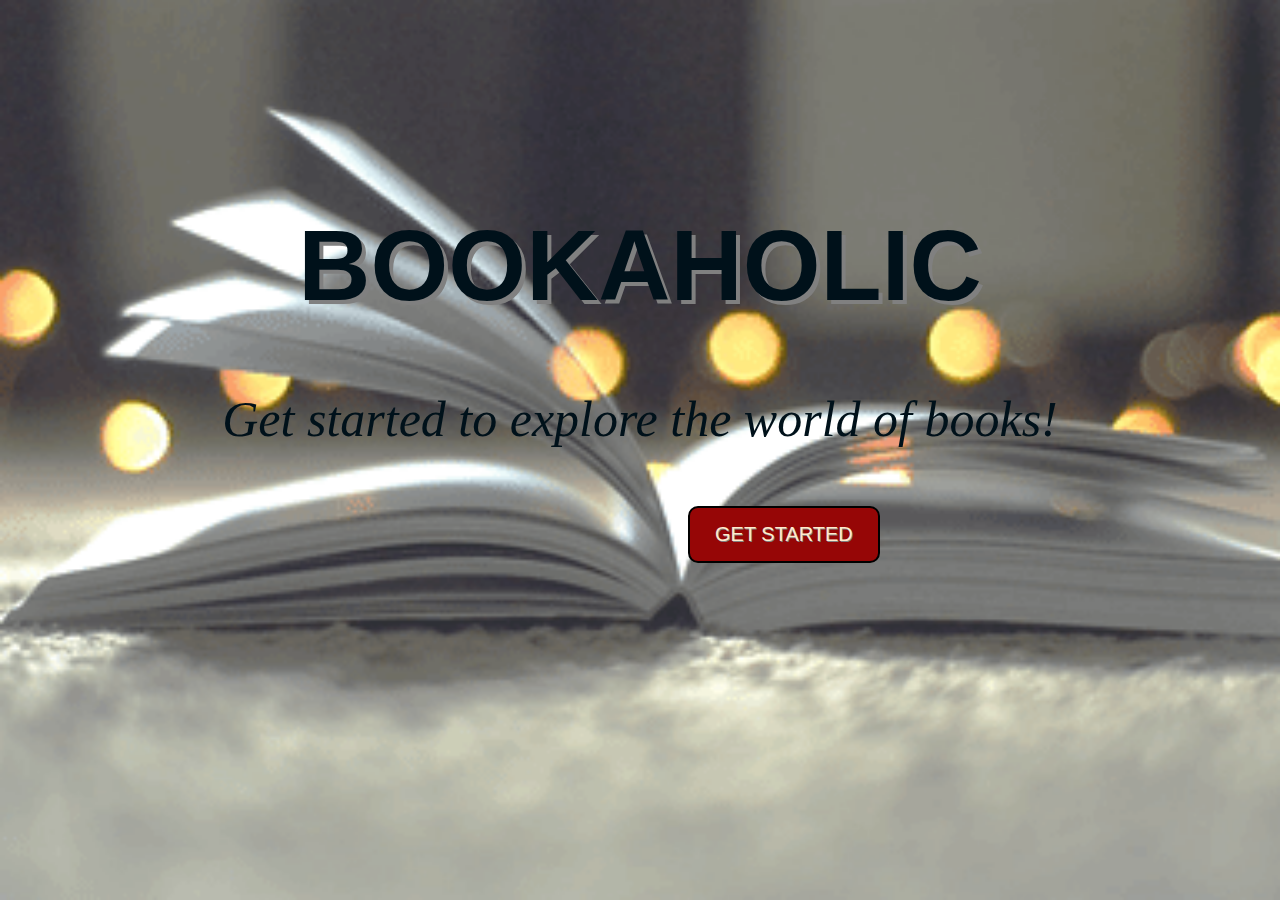
<file: index.html>
<html>
    <head>
        <title>Bookaholic</title>
        <link rel="stylesheet" type="text/css" href="index.css"/>
    </head>
    <body class="body1">
         <h1 class="heading">BOOKAHOLIC</h1>
         <p class="sub"><i>Get started to explore the world of books!</i></p>
         <a href="Login.html"><input type="button" class="button" value="GET STARTED"></a>
    </body>
</html>
</file>
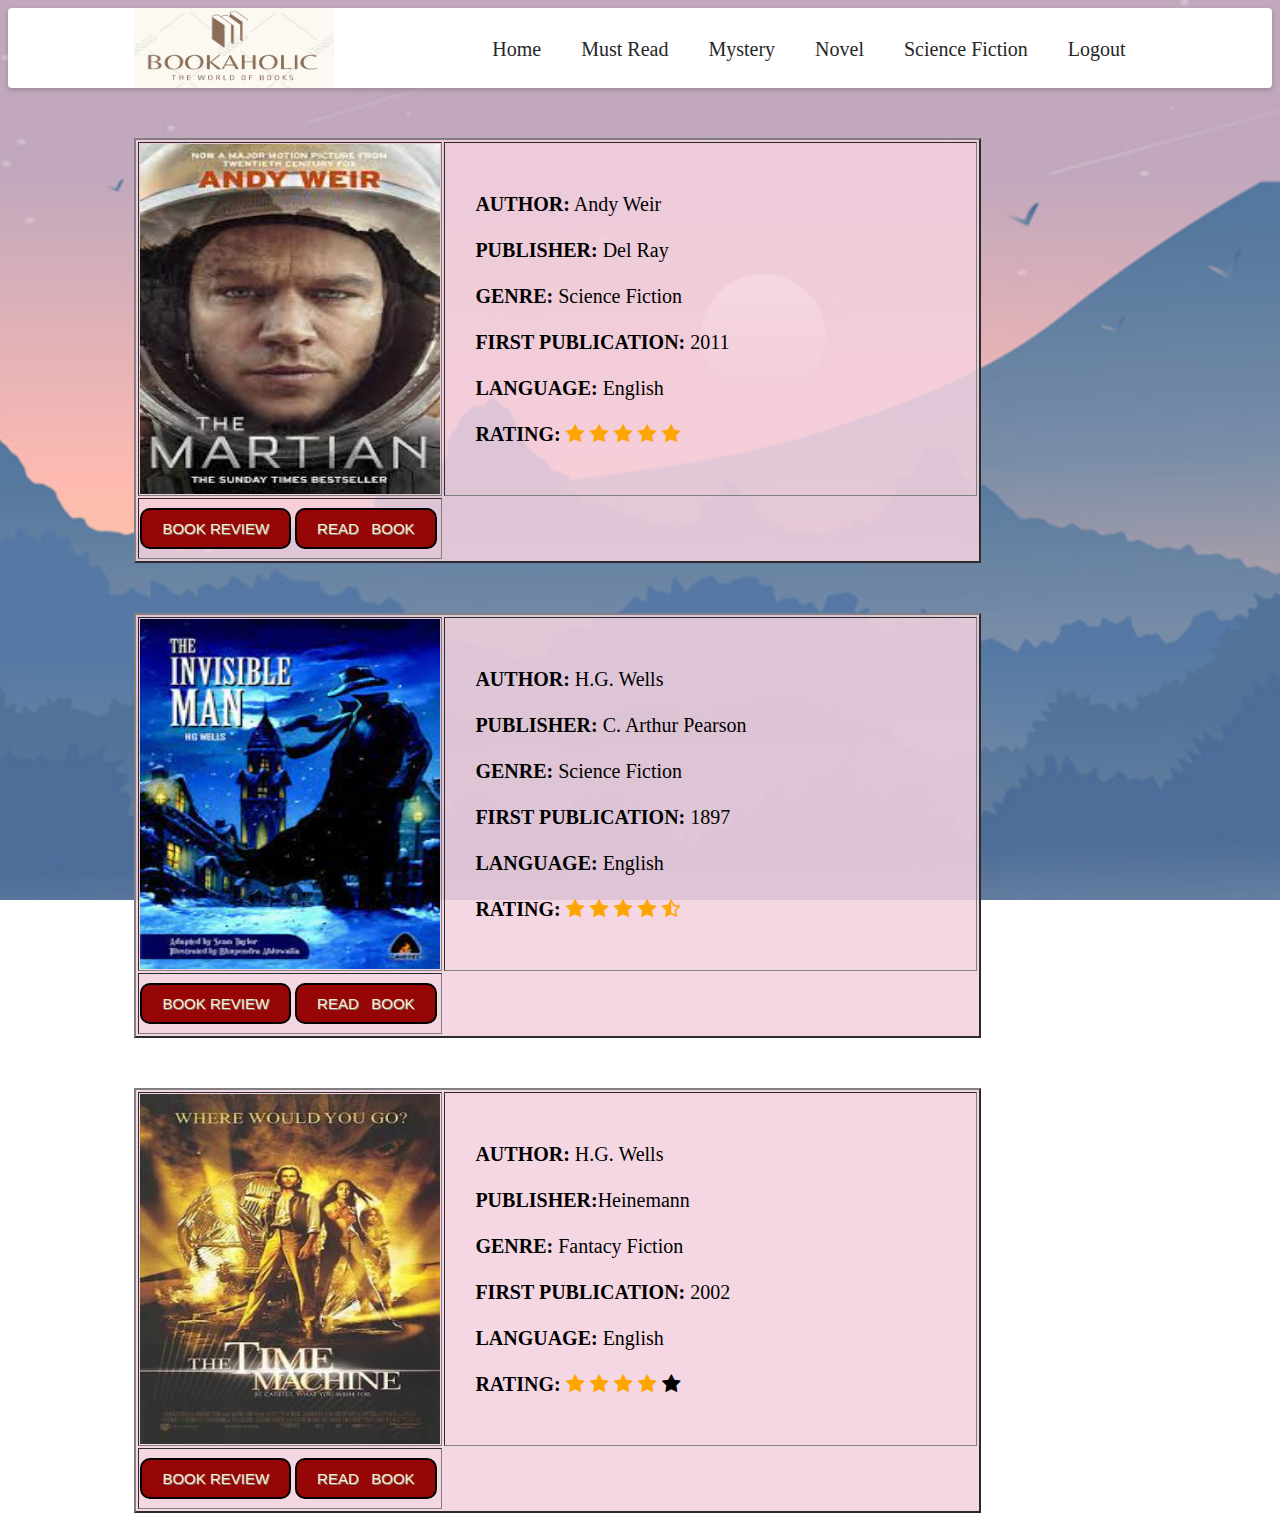
<file: Fiction.html>
<html>
    <head>
        <title>Bookaholic</title>
        <link rel="stylesheet" type="text/css" href="index.css"/>
        <link rel="stylesheet" href="https://cdnjs.cloudflare.com/ajax/libs/font-awesome/4.7.0/css/font-awesome.min.css">
    </head>
    <body class="body3">
        <header>
            <div class="container">
                <img src="img/bookaholic.png" alt="bookaholic" class="logo"/>
                <nav>
                    <ul>
                        <li><a href="main.html">Home</a></li>
                        <li><a href="mustread.html">Must Read</a></li>
                        <li><a href="Mystery.html">Mystery</a></li>
                        <li><a href="Novel.html">Novel</a></li>
                        <li><a href="Fiction.html">Science Fiction</a></li>
                        <li><a href="Login.html">Logout</a></li>

                    </ul>
                </nav>
                <div class="clearfix"></div>
            </div>
        </header>
        <div class="container2">
            <table border=2 >
                <tr>
                    <td><img src="img/book4.jpg",alt="book" width=300 height=350/></td>
                    <td class="summary" width=500px><b>AUTHOR:</b> Andy Weir<br/><br/>
                        <b>PUBLISHER:</b> Del Ray<br/><br/>
                        <b>GENRE:</b> Science Fiction <br/><br/>
                        <b>FIRST PUBLICATION:</b> 2011<br/><br/> 
                        <b>LANGUAGE:</b> English<br/><br/> 
                        <b>RATING:</b> <span class="fa fa-star checked"></span>
                        <span class="fa fa-star checked"></span>
                        <span class="fa fa-star checked"></span>
                        <span class="fa fa-star checked"></span>
                        <span class="fa fa-star checked"></span></td>
                </tr>
                <tr>
                    <td><a href="review3.html"><input type="button" class="button2" value="BOOK REVIEW"></a> <a href="pdf/martain.pdf"> <input type="button" class="button2" value="READ   BOOK"></a></td>
                </tr>
            </table>
            
        </div>
        <div class="container2">
            <table border=2>
                <tr>
                    <td><img src="img/book3.jpg",alt="book" width=300 height=350/></td>
                    <td class="summary" width=500px><b>AUTHOR:</b> H.G. Wells<br/><br/>
                        <b>PUBLISHER:</b> C. Arthur Pearson<br/><br/>
                        <b>GENRE:</b> Science Fiction<br/><br/>
                        <b>FIRST PUBLICATION:</b> 1897<br/><br/> 
                        <b>LANGUAGE:</b> English<br/><br/> 
                        <b>RATING:</b> <span class="fa fa-star checked"></span>
                        <span class="fa fa-star checked"></span>
                        <span class="fa fa-star checked"></span>
                        <span class="fa fa-star checked"></span>
                        <span class="fa fa-star-half-full"></span></td>
                </tr>
                <tr>
                    <td><a href="review2.html"><input type="button" class="button2" value="BOOK REVIEW"></a> <a href="pdf/The-Invisible-Man.pdf"><input type="button" class="button2" value="READ   BOOK"></a></td>
                </tr>
            </table>
            
        </div>
        <div class="container2">
            <table border=2>
                <tr>
                    <td><img src="img/Time_machine.jpg",alt="book" width=300 height=350/></td>
                    <td class="summary" width=500px><b>AUTHOR:</b> H.G. Wells<br/><br/>
                        <b>PUBLISHER:</b>Heinemann <br/><br/>
                        <b>GENRE:</b> Fantacy Fiction<br/><br/>
                        <b>FIRST PUBLICATION:</b> 2002<br/><br/> 
                        <b>LANGUAGE:</b> English<br/><br/> 
                        <b>RATING:</b> <span class="fa fa-star checked"></span>
                        <span class="fa fa-star checked"></span>
                        <span class="fa fa-star checked"></span>
                        <span class="fa fa-star checked"></span>
                        <span class="fa fa-star"></span></td>
                </tr>
                <tr>
                    <td><a href="review6.html"><input type="button" class="button2" value="BOOK REVIEW"></a> <a href="pdf/the_time_machine (1).pdf"><input type="button" class="button2" value="READ   BOOK"></a></td>
                </tr>
            </table>
            
        </div>
        
    </body>
</html>
</file>
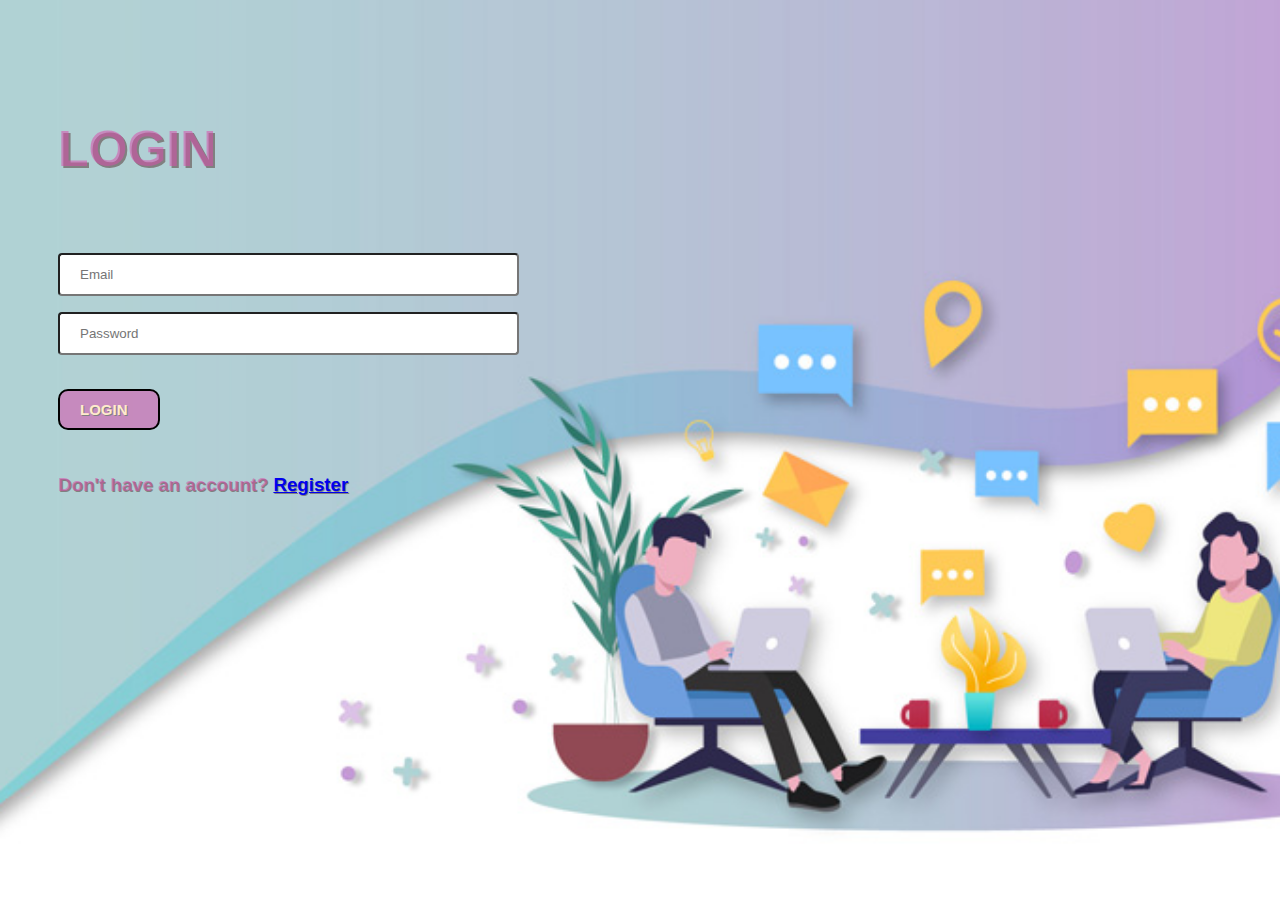
<file: Login.html>
<html>
    <head>
        <title>Bookaholic</title>
        <link rel="stylesheet" type="text/css" href="index.css"/>
        <style>
            h3{
                color: rgba(216, 77, 170, 0.534);
                font-family:Arial, Helvetica, sans-serif;
                text-shadow: 1px 1px gray ;
                
            }
            a:hover{
                color: teal;
            }
        </style>
    </head>
    <body class="body2">
        <div class="content">
            <div class="row rowstyle"> 
                <h4 class="heading2">LOGIN</h4>
                     
                         <form >
                                <div>
                                    <input type="email"  placeholder="Email" name="e-mail" size="50px">
                                </div>
                                <div>
                                    <input type="password"  placeholder="Password" name="password" size="50px">
                                </div><br/>
                                <a href="main.html"><input type="button" class="button3" value="LOGIN"></a><br><br>
                         </form>
                        
                        <div><h3>Don't have an account? <a href="Signup.html">Register</a></h3></div>
            </div>
       </div>
         
    </body>
</html>
</file>
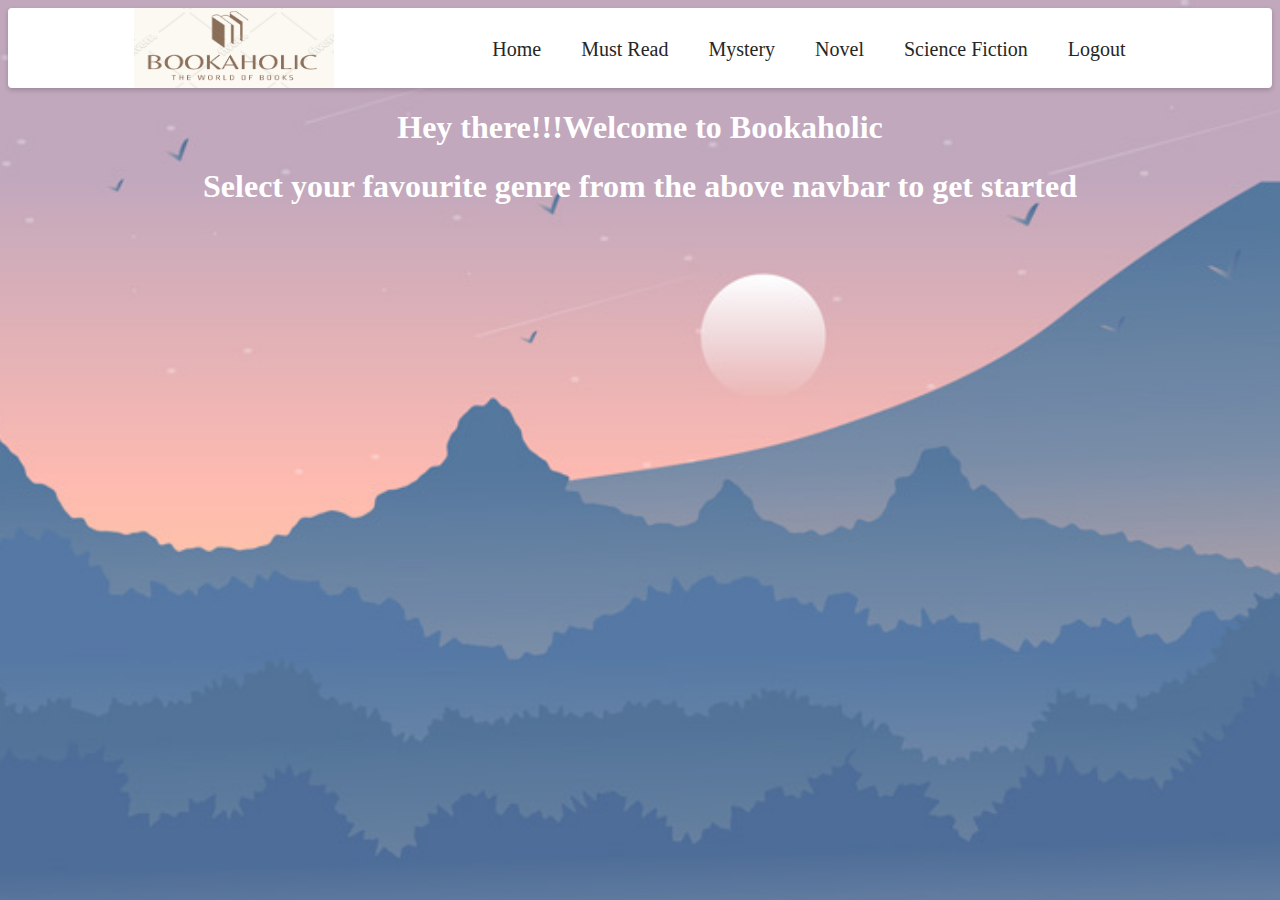
<file: main.html>
<html>
    <head>
        <title>Bookaholic</title>
        <link rel="stylesheet" type="text/css" href="index.css"/>
        <style>
            h1{
                color:white;
                text-align: center;
            }
        </style>
    </head>
    <body class="body3">
        
        <header>
            <div class="container">
                <img src="img/bookaholic.png" alt="bookaholic" class="logo"/>
                <nav>
                    <ul>
                        <li><a href="main.html">Home</a></li>
                        <li><a href="mustread.html">Must Read</a></li>
                        <li><a href="Mystery.html">Mystery</a></li>
                        <li><a href="Novel.html">Novel</a></li>
                        <li><a href="Fiction.html">Science Fiction</a></li>
                        <li><a href="Login.html">Logout</a></li>

                    </ul>
                </nav>
                <div class="clearfix"></div>
            </div>
        </header>
        <h1>Hey there!!!Welcome to Bookaholic</h1>
        <h1>Select your favourite genre from the above navbar to get started</h1>
    </body>
</html>
</file>
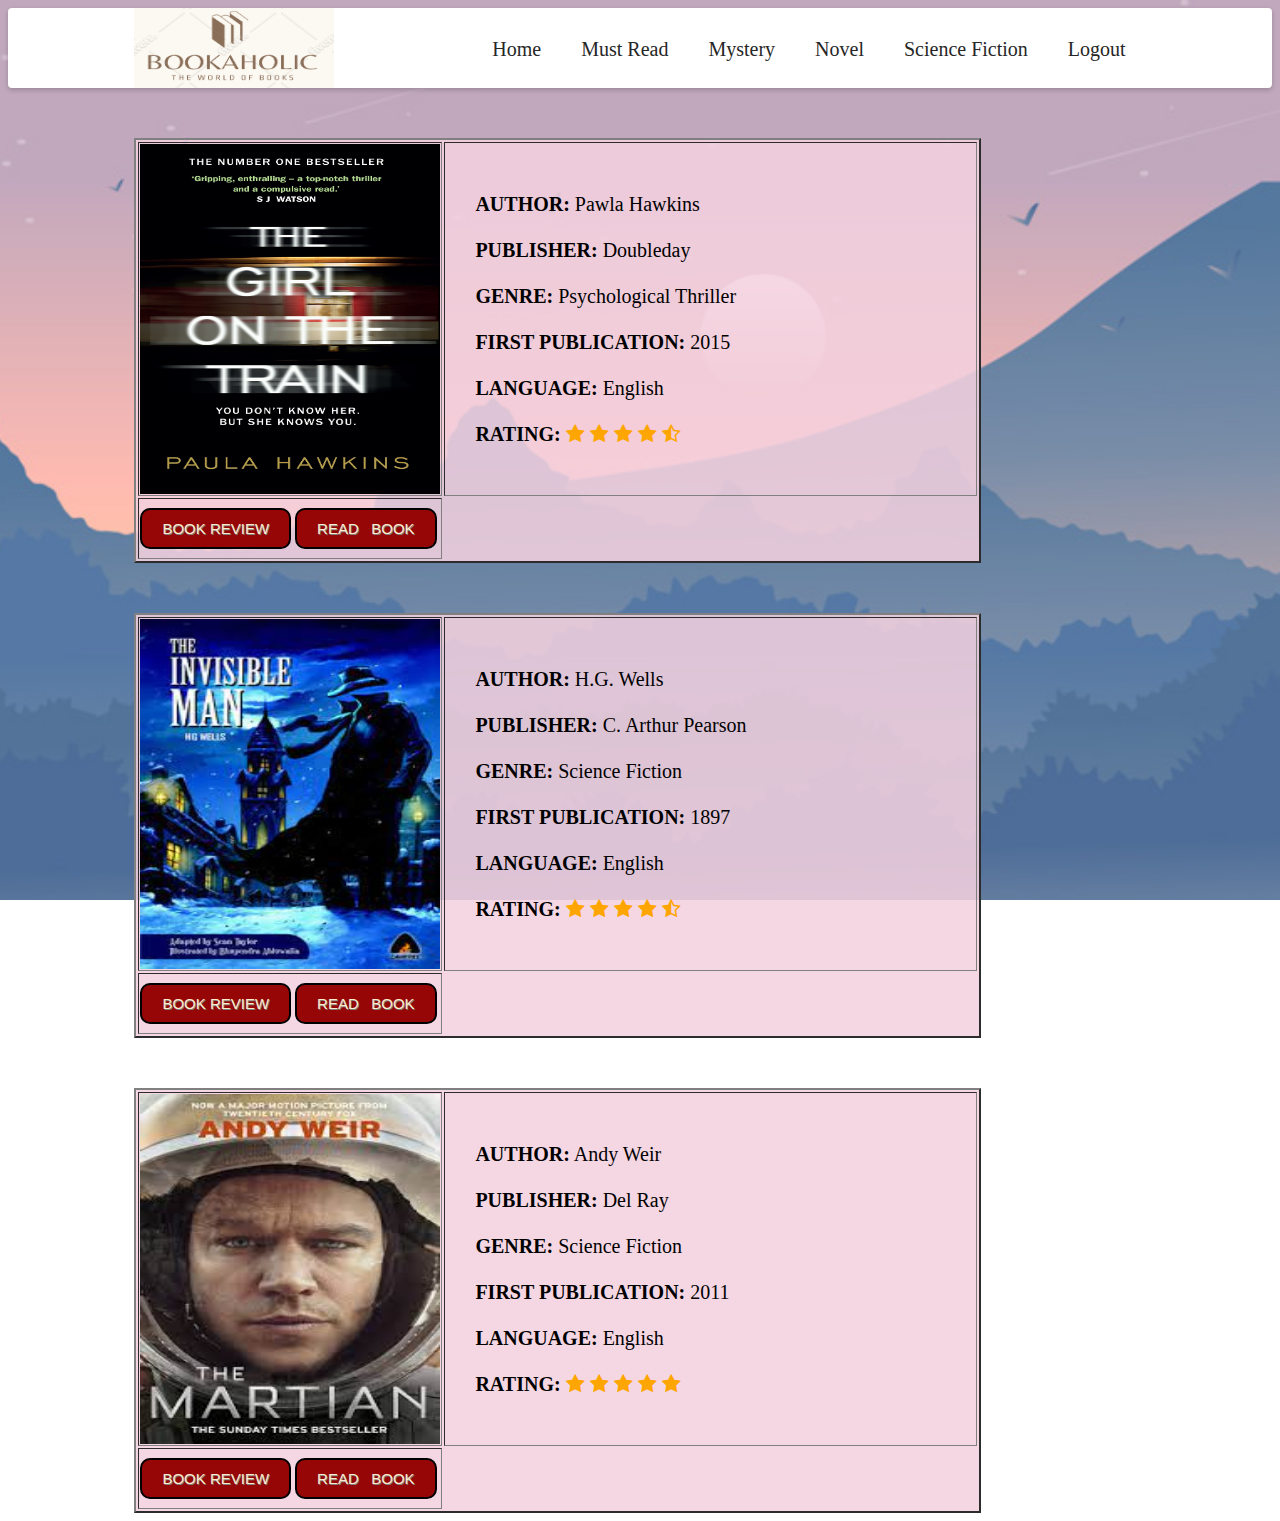
<file: mustread.html>
<html>
    <head>
        <title>Bookaholic</title>
        <link rel="stylesheet" type="text/css" href="index.css"/>
        <link rel="stylesheet" href="https://cdnjs.cloudflare.com/ajax/libs/font-awesome/4.7.0/css/font-awesome.min.css">
    </head>
    <body class="body3">
        <header>
            <div class="container">
                <img src="img/bookaholic.png" alt="bookaholic" class="logo"/>
                <nav>
                    <ul>
                        <li><a href="main.html">Home</a></li>
                        <li><a href="mustread.html">Must Read</a></li>
                        <li><a href="Mystery.html">Mystery</a></li>
                        <li><a href="Novel.html">Novel</a></li>
                        <li><a href="Fiction.html">Science Fiction</a></li>
                        <li><a href="Login.html">Logout</a></li>

                    </ul>
                </nav>
                <div class="clearfix"></div>
            </div>
        </header>
        <div class="container2">
            <table border=2 >
                <tr>
                    <td><img src="img/book1.jpg",alt="book" width=300 height=350/></td>
                    <td class="summary" width=500px><b>AUTHOR:</b> Pawla Hawkins<br/><br/>
                        <b>PUBLISHER:</b> Doubleday<br/><br/>
                        <b>GENRE:</b> Psychological Thriller<br/><br/>
                        <b>FIRST PUBLICATION:</b> 2015<br/><br/> 
                        <b>LANGUAGE:</b> English<br/><br/> 
                        <b>RATING:</b> <span class="fa fa-star checked"></span>
                        <span class="fa fa-star checked"></span>
                        <span class="fa fa-star checked"></span>
                        <span class="fa fa-star checked"></span>
                        <span class="fa fa-star-half-full"></span></td>
                </tr>
                <tr>
                    <td><a href="review1.html"><input type="button" class="button2" value="BOOK REVIEW"></a> <a href="pdf/girlonthetrain.pdf"> <input type="button" class="button2" value="READ   BOOK"></a></td>
                </tr>
            </table>
            
        </div>
        <div class="container2">
            <table border=2>
                <tr>
                    <td><img src="img/book3.jpg",alt="book" width=300 height=350/></td>
                    <td class="summary" width=500px><b>AUTHOR:</b> H.G. Wells<br/><br/>
                        <b>PUBLISHER:</b> C. Arthur Pearson<br/><br/>
                        <b>GENRE:</b> Science Fiction<br/><br/>
                        <b>FIRST PUBLICATION:</b> 1897<br/><br/> 
                        <b>LANGUAGE:</b> English<br/><br/> 
                        <b>RATING:</b> <span class="fa fa-star checked"></span>
                        <span class="fa fa-star checked"></span>
                        <span class="fa fa-star checked"></span>
                        <span class="fa fa-star checked"></span>
                        <span class="fa fa-star-half-full"></span></td>
                </tr>
                <tr>
                    <td><a href="review2.html"><input type="button" class="button2" value="BOOK REVIEW"></a> <a href="pdf/The-Invisible-Man.pdf"><input type="button" class="button2" value="READ   BOOK"></a></td>
                </tr>
            </table>
            
        </div>
        <div class="container2">
            <table border=2 >
                <tr>
                    <td><img src="img/book4.jpg",alt="book" width=300 height=350/></td>
                    <td class="summary" width=500px><b>AUTHOR:</b> Andy Weir<br/><br/>
                        <b>PUBLISHER:</b> Del Ray<br/><br/>
                        <b>GENRE:</b> Science Fiction <br/><br/>
                        <b>FIRST PUBLICATION:</b> 2011<br/><br/> 
                        <b>LANGUAGE:</b> English<br/><br/> 
                        <b>RATING:</b> <span class="fa fa-star checked"></span>
                        <span class="fa fa-star checked"></span>
                        <span class="fa fa-star checked"></span>
                        <span class="fa fa-star checked"></span>
                        <span class="fa fa-star checked"></span></td>
                </tr>
                <tr>
                    <td><a href="review3.html"><input type="button" class="button2" value="BOOK REVIEW"></a> <a href="pdf/martain.pdf"> <input type="button" class="button2" value="READ   BOOK"></a></td>
                </tr>
            </table>
            
        </div>
        
    </body>
</html>
</file>
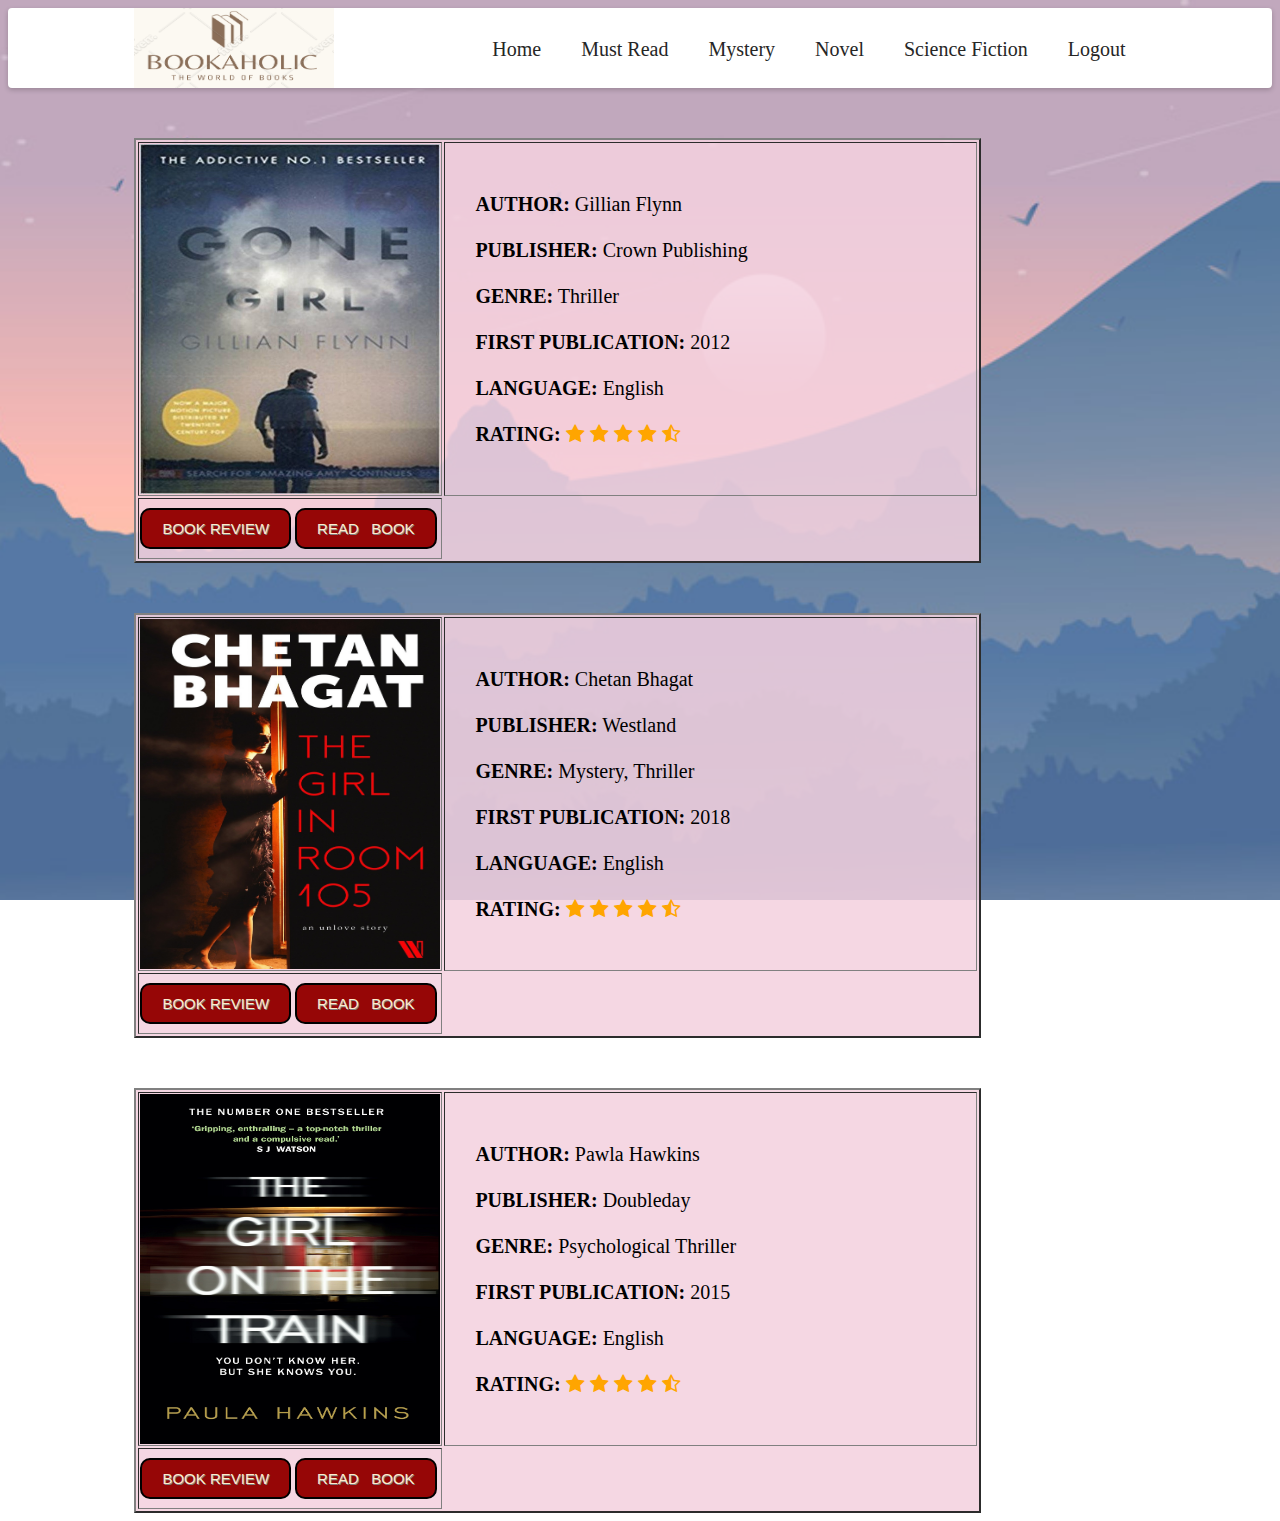
<file: Mystery.html>
<html>
    <head>
        <title>Bookaholic</title>
        <link rel="stylesheet" type="text/css" href="index.css"/>
        <link rel="stylesheet" href="https://cdnjs.cloudflare.com/ajax/libs/font-awesome/4.7.0/css/font-awesome.min.css">
    </head>
    <body class="body3">
        <header>
            <div class="container">
                <img src="img/bookaholic.png" alt="bookaholic" class="logo"/>
                <nav>
                    <ul>
                        <li><a href="main.html">Home</a></li>
                        <li><a href="mustread.html">Must Read</a></li>
                        <li><a href="Mystery.html">Mystery</a></li>
                        <li><a href="Novel.html">Novel</a></li>
                        <li><a href="Fiction.html">Science Fiction</a></li>
                        <li><a href="Login.html">Logout</a></li>

                    </ul>
                </nav>
                <div class="clearfix"></div>
            </div>
        </header>
        <div class="container2">
            <table border=2 >
                <tr>
                    <td><img src="img/gone_girl.jpeg",alt="book" width=300 height=350/></td>
                    <td class="summary" width=500px><b>AUTHOR:</b> Gillian Flynn<br/><br/>
                        <b>PUBLISHER:</b> Crown Publishing<br/><br/>
                        <b>GENRE:</b> Thriller <br/><br/>
                        <b>FIRST PUBLICATION:</b> 2012<br/><br/> 
                        <b>LANGUAGE:</b> English<br/><br/> 
                        <b>RATING:</b> <span class="fa fa-star checked"></span>
                        <span class="fa fa-star checked"></span>
                        <span class="fa fa-star checked"></span>
                        <span class="fa fa-star checked"></span>
                        <span class="fa fa-star-half-full"></span></td>
                </tr>
                <tr>
                    <td><a href="review4.html"><input type="button" class="button2" value="BOOK REVIEW"></a> <a href="pdf/gonegirl.pdf"> <input type="button" class="button2" value="READ   BOOK"></a></td>
                </tr>
            </table>
            
        </div>
        <div class="container2">
            <table border=2>
                <tr>
                    <td><img src="img/book5.jpg",alt="book" width=300 height=350/></td>
                    <td class="summary" width=500px><b>AUTHOR:</b> Chetan Bhagat<br/><br/>
                        <b>PUBLISHER:</b> Westland<br/><br/>
                        <b>GENRE:</b> Mystery, Thriller<br/><br/>
                        <b>FIRST PUBLICATION:</b> 2018<br/><br/> 
                        <b>LANGUAGE:</b> English<br/><br/> 
                        <b>RATING:</b> <span class="fa fa-star checked"></span>
                        <span class="fa fa-star checked"></span>
                        <span class="fa fa-star checked"></span>
                        <span class="fa fa-star checked"></span>
                        <span class="fa fa-star-half-full"></span></td>
                </tr>
                <tr>
                    <td><a href="review5.html"><input type="button" class="button2" value="BOOK REVIEW"></a> <a href="pdf/room105.pdf"><input type="button" class="button2" value="READ   BOOK"></a></td>
                </tr>
            </table>
            
        </div>
        <div class="container2">
            <table border=2 >
                <tr>
                    <td><img src="img/book1.jpg",alt="book" width=300 height=350/></td>
                    <td class="summary" width=500px><b>AUTHOR:</b> Pawla Hawkins<br/><br/>
                        <b>PUBLISHER:</b> Doubleday<br/><br/>
                        <b>GENRE:</b> Psychological Thriller<br/><br/>
                        <b>FIRST PUBLICATION:</b> 2015<br/><br/> 
                        <b>LANGUAGE:</b> English<br/><br/> 
                        <b>RATING:</b> <span class="fa fa-star checked"></span>
                        <span class="fa fa-star checked"></span>
                        <span class="fa fa-star checked"></span>
                        <span class="fa fa-star checked"></span>
                        <span class="fa fa-star-half-full"></span></td>
                </tr>
                <tr>
                    <td><a href="review1.html"><input type="button" class="button2" value="BOOK REVIEW"></a> <a href="pdf/girlonthetrain.pdf"> <input type="button" class="button2" value="READ   BOOK"></a></td>
                </tr>
            </table>
            
        </div>
        
    </body>
</html>
</file>
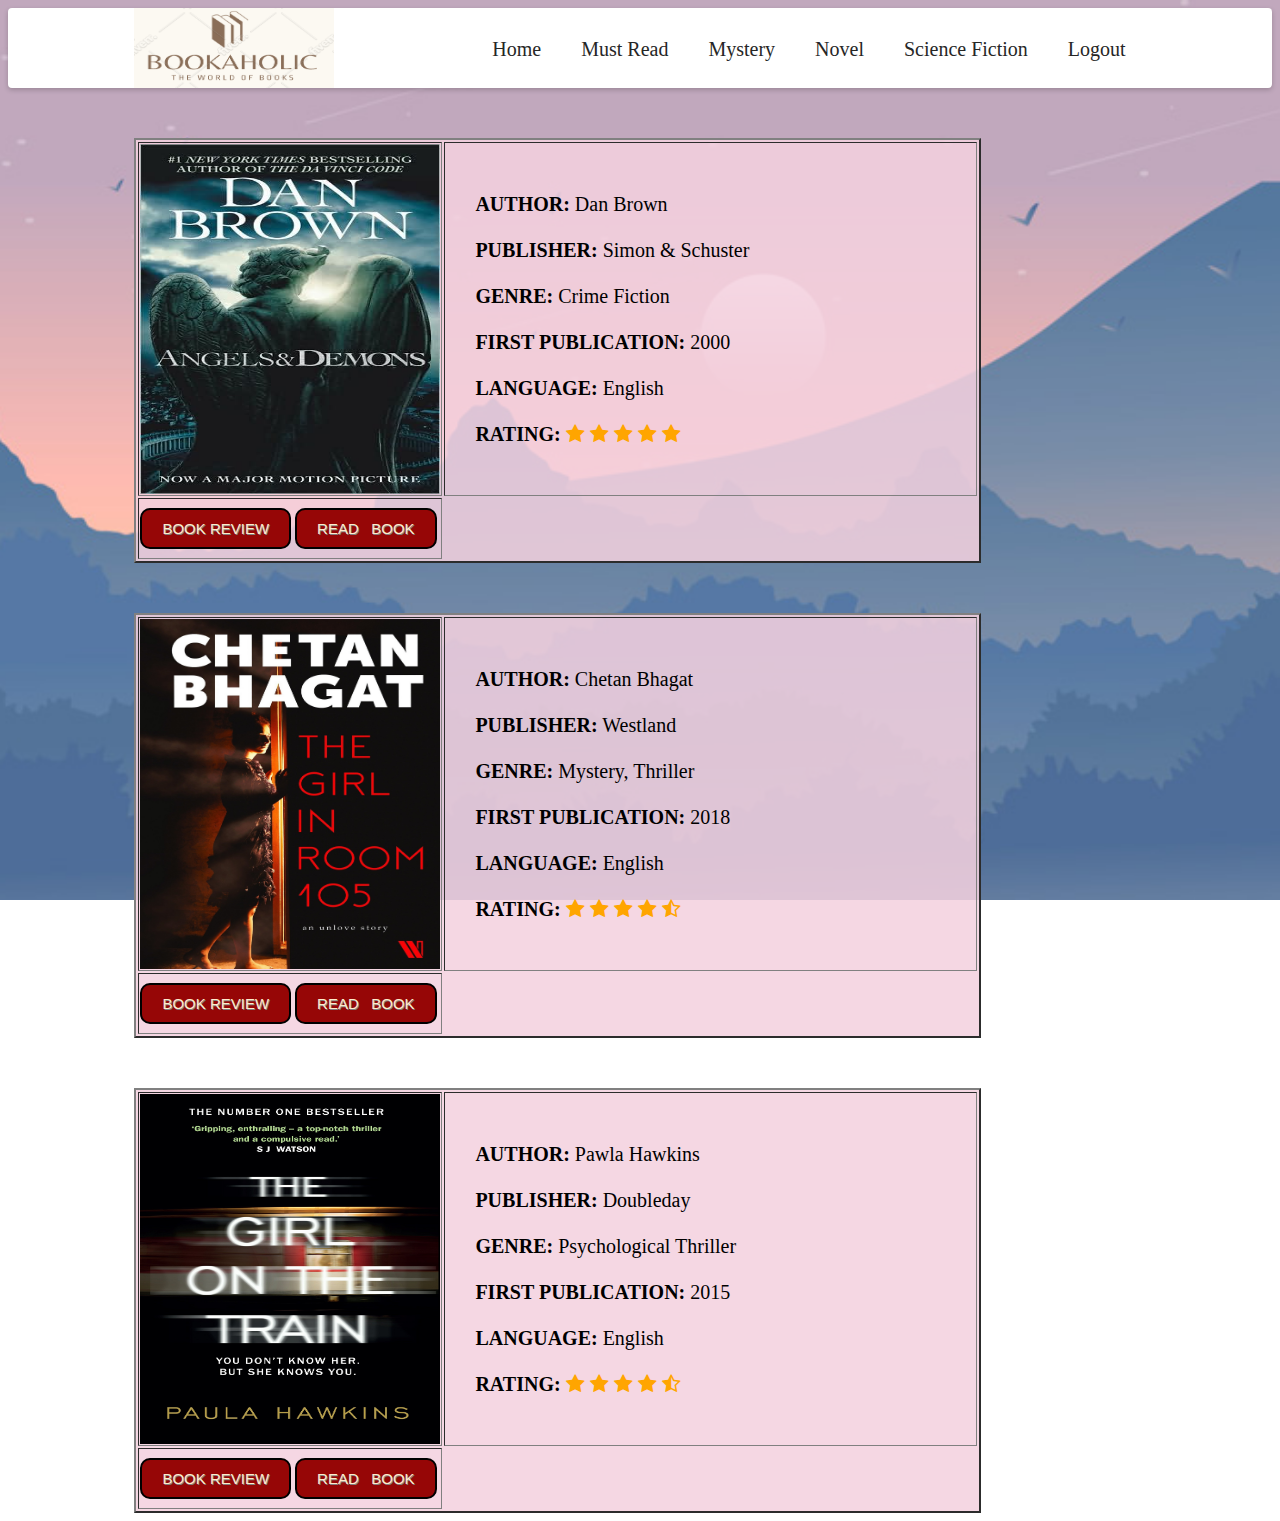
<file: Novel.html>
<html>
    <head>
        <title>Bookaholic</title>
        <link rel="stylesheet" type="text/css" href="index.css"/>
        <link rel="stylesheet" href="https://cdnjs.cloudflare.com/ajax/libs/font-awesome/4.7.0/css/font-awesome.min.css">
    </head>
    <body class="body3">
        <header>
            <div class="container">
                <img src="img/bookaholic.png" alt="bookaholic" class="logo"/>
                <nav>
                    <ul>
                        <li><a href="main.html">Home</a></li>
                        <li><a href="mustread.html">Must Read</a></li>
                        <li><a href="Mystery.html">Mystery</a></li>
                        <li><a href="Novel.html">Novel</a></li>
                        <li><a href="Fiction.html">Science Fiction</a></li>
                        <li><a href="Login.html">Logout</a></li>

                    </ul>
                </nav>
                <div class="clearfix"></div>
            </div>
        </header>
        <div class="container2">
            <table border=2 >
                <tr>
                    <td><img src="img/book6.jpg",alt="book" width=300 height=350/></td>
                    <td class="summary" width=500px><b>AUTHOR:</b> Dan Brown<br/><br/>
                        <b>PUBLISHER:</b> Simon & Schuster<br/><br/>
                        <b>GENRE:</b> Crime Fiction <br/><br/>
                        <b>FIRST PUBLICATION:</b> 2000<br/><br/> 
                        <b>LANGUAGE:</b> English<br/><br/> 
                        <b>RATING:</b> <span class="fa fa-star checked"></span>
                        <span class="fa fa-star checked"></span>
                        <span class="fa fa-star checked"></span>
                        <span class="fa fa-star checked"></span>
                        <span class="fa fa-star checked"></span></td>
                </tr>
                <tr>
                    <td><a href="review7.html"><input type="button" class="button2" value="BOOK REVIEW"></a> <a href="pdf/Dan_Brown_Angels_and_Demons_PDF.pdf"> <input type="button" class="button2" value="READ   BOOK"></a></td>
                </tr>
            </table>
            
        </div>
        <div class="container2">
            <table border=2>
                <tr>
                    <td><img src="img/book5.jpg",alt="book" width=300 height=350/></td>
                    <td class="summary" width=500px><b>AUTHOR:</b> Chetan Bhagat<br/><br/>
                        <b>PUBLISHER:</b> Westland<br/><br/>
                        <b>GENRE:</b> Mystery, Thriller<br/><br/>
                        <b>FIRST PUBLICATION:</b> 2018<br/><br/> 
                        <b>LANGUAGE:</b> English<br/><br/> 
                        <b>RATING:</b> <span class="fa fa-star checked"></span>
                        <span class="fa fa-star checked"></span>
                        <span class="fa fa-star checked"></span>
                        <span class="fa fa-star checked"></span>
                        <span class="fa fa-star-half-full"></span></td>
                </tr>
                <tr>
                    <td><a href="review5.html"><input type="button" class="button2" value="BOOK REVIEW"></a> <a href="pdf/room105.pdf"><input type="button" class="button2" value="READ   BOOK"></a></td>
                </tr>
            </table>
            
        </div>
        <div class="container2">
            <table border=2 >
                <tr>
                    <td><img src="img/book1.jpg",alt="book" width=300 height=350/></td>
                    <td class="summary" width=500px><b>AUTHOR:</b> Pawla Hawkins<br/><br/>
                        <b>PUBLISHER:</b> Doubleday<br/><br/>
                        <b>GENRE:</b> Psychological Thriller<br/><br/>
                        <b>FIRST PUBLICATION:</b> 2015<br/><br/> 
                        <b>LANGUAGE:</b> English<br/><br/> 
                        <b>RATING:</b> <span class="fa fa-star checked"></span>
                        <span class="fa fa-star checked"></span>
                        <span class="fa fa-star checked"></span>
                        <span class="fa fa-star checked"></span>
                        <span class="fa fa-star-half-full"></span></td>
                </tr>
                <tr>
                    <td><a href="review1.html"><input type="button" class="button2" value="BOOK REVIEW"></a> <a href="pdf/girlonthetrain.pdf"> <input type="button" class="button2" value="READ   BOOK"></a></td>
                </tr>
            </table>
            
        </div>
        
    </body>
</html>
</file>
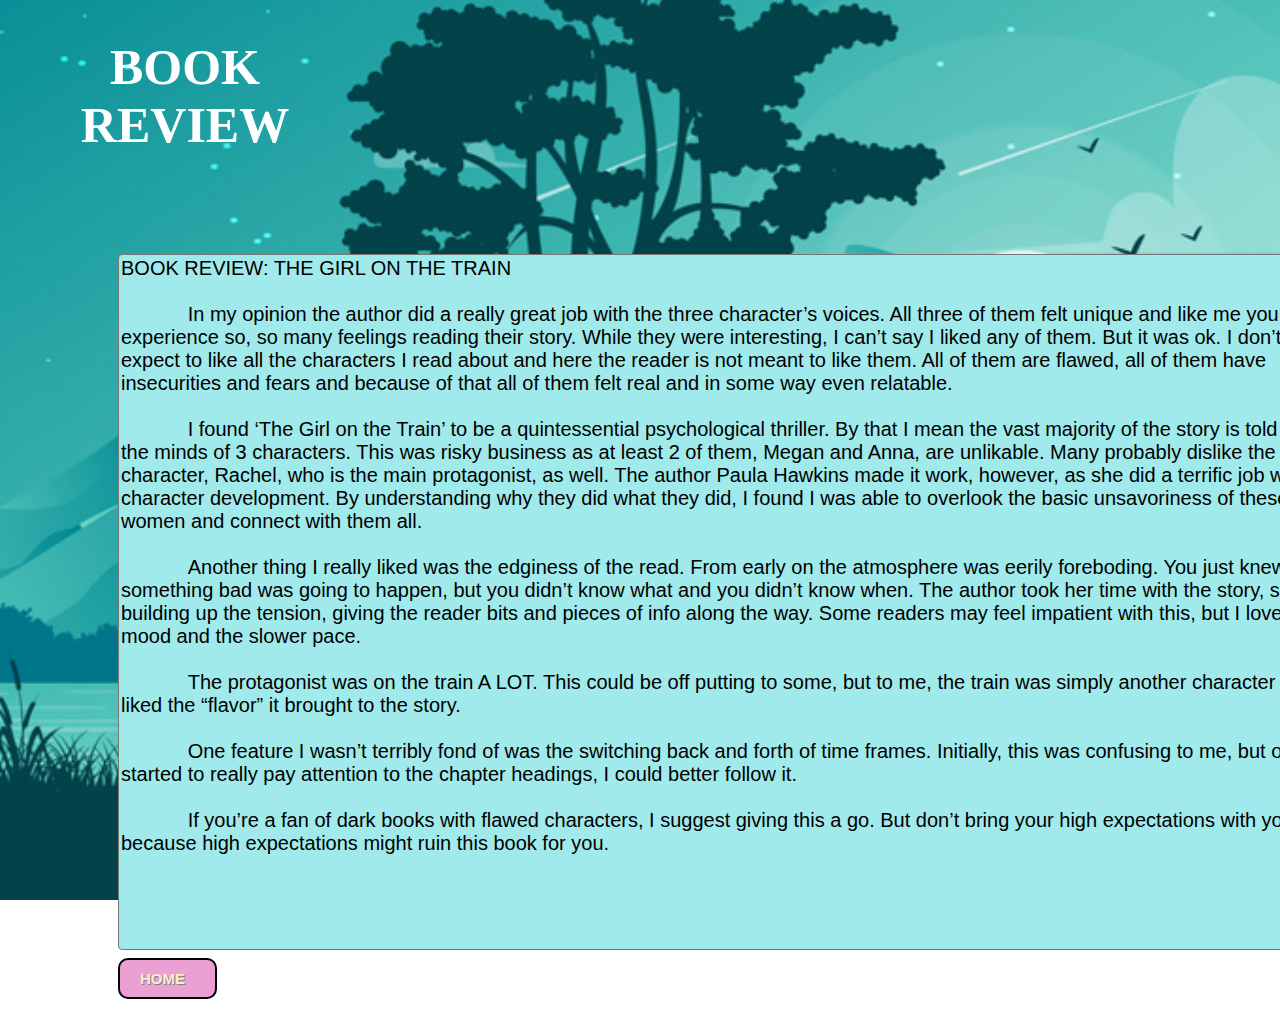
<file: review1.html>
<html>
    <head>
        <title>Bookaholic</title>
        <link rel="stylesheet" type="text/css" href="index.css"/>
        <style>
            input{
                margin-left: 110px;
            }
        </style>
        
    </head>
    <body class="body4">
        <h1 class="heading3">BOOK REVIEW</h1>
         <textarea rows="30" cols="100" class="review">BOOK REVIEW: THE GIRL ON THE TRAIN
            
            In my opinion the author did a really great job with the three character’s voices. All three of them felt unique and like me you will experience so, so many feelings reading their story. While they were interesting, I can’t say I liked any of them. But it was ok. I don’t expect to like all the characters I read about and here the reader is not meant to like them. All of them are flawed, all of them have insecurities and fears and because of that all of them felt real and in some way even relatable.

            I found ‘The Girl on the Train’ to be a quintessential psychological thriller. By that I mean the vast majority of the story is told from the minds of 3 characters. This was risky business as at least 2 of them, Megan and Anna, are unlikable. Many probably dislike the third character, Rachel, who is the main protagonist, as well. The author Paula Hawkins made it work, however, as she did a terrific job with character development. By understanding why they did what they did, I found I was able to overlook the basic unsavoriness of these 3 women and connect with them all.
            
            Another thing I really liked was the edginess of the read. From early on the atmosphere was eerily foreboding. You just knew something bad was going to happen, but you didn’t know what and you didn’t know when. The author took her time with the story, slowly building up the tension, giving the reader bits and pieces of info along the way. Some readers may feel impatient with this, but I loved the mood and the slower pace.
            
            The protagonist was on the train A LOT. This could be off putting to some, but to me, the train was simply another character and I liked the “flavor” it brought to the story.
            
            One feature I wasn’t terribly fond of was the switching back and forth of time frames. Initially, this was confusing to me, but once I started to really pay attention to the chapter headings, I could better follow it.
            
            If you’re a fan of dark books with flawed characters, I suggest giving this a go. But don’t bring your high expectations with you, because high expectations might ruin this book for you.



            </textarea><br/>
            <a href="mustread.html"><input type="button" class="button3" value="HOME"></a>
    </body>
</html>
</file>
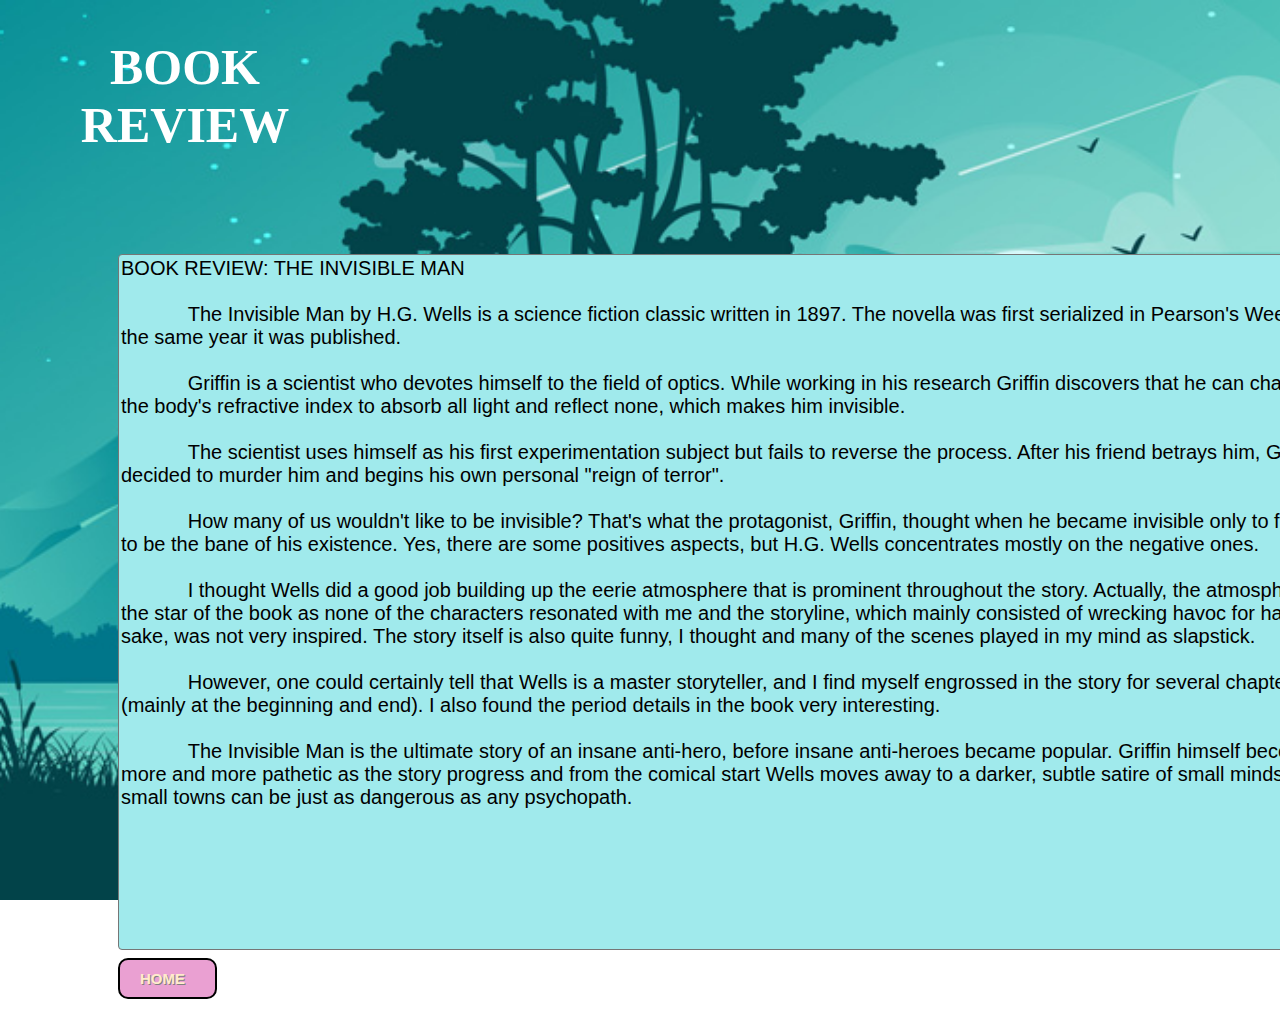
<file: review2.html>
<html>
    <head>
        <title>Bookaholic</title>
        <link rel="stylesheet" type="text/css" href="index.css"/>
        <style>
            input{
                margin-left: 110px;
            }
        </style>
        
    </head>
    <body class="body4">
        <h1 class="heading3">BOOK REVIEW</h1>
         <textarea rows="30" cols="100" class="review">BOOK REVIEW: THE INVISIBLE MAN
            
            The Invisible Man by H.G. Wells is a science fiction classic written in 1897. The novella was first serialized in Pearson's Weekly the same year it was published.

            Griffin is a scientist who devotes himself to the field of optics. While working in his research Griffin discovers that he can change the body's refractive index to absorb all light and reflect none, which makes him invisible.

            The scientist uses himself as his first experimentation subject but fails to reverse the process. After his friend betrays him, Griffin decided to murder him and begins his own personal "reign of terror".

            How many of us wouldn't like to be invisible? That's what the protagonist, Griffin, thought when he became invisible only to find it to be the bane of his existence. Yes, there are some positives aspects, but H.G. Wells concentrates mostly on the negative ones.

            I thought Wells did a good job building up the eerie atmosphere that is prominent throughout the story. Actually, the atmosphere is the star of the book as none of the characters resonated with me and the storyline, which mainly consisted of wrecking havoc for havoc's sake, was not very inspired. The story itself is also quite funny, I thought and many of the scenes played in my mind as slapstick.

            However, one could certainly tell that Wells is a master storyteller, and I find myself engrossed in the story for several chapters (mainly at the beginning and end). I also found the period details in the book very interesting.

            The Invisible Man is the ultimate story of an insane anti-hero, before insane anti-heroes became popular. Griffin himself becomes more and more pathetic as the story progress and from the comical start Wells moves away to a darker, subtle satire of small minds in small towns can be just as dangerous as any psychopath.


            </textarea><br/>
            <a href="mustread.html"><input type="button" class="button3" value="HOME"></a>
    </body>
</html>
</file>
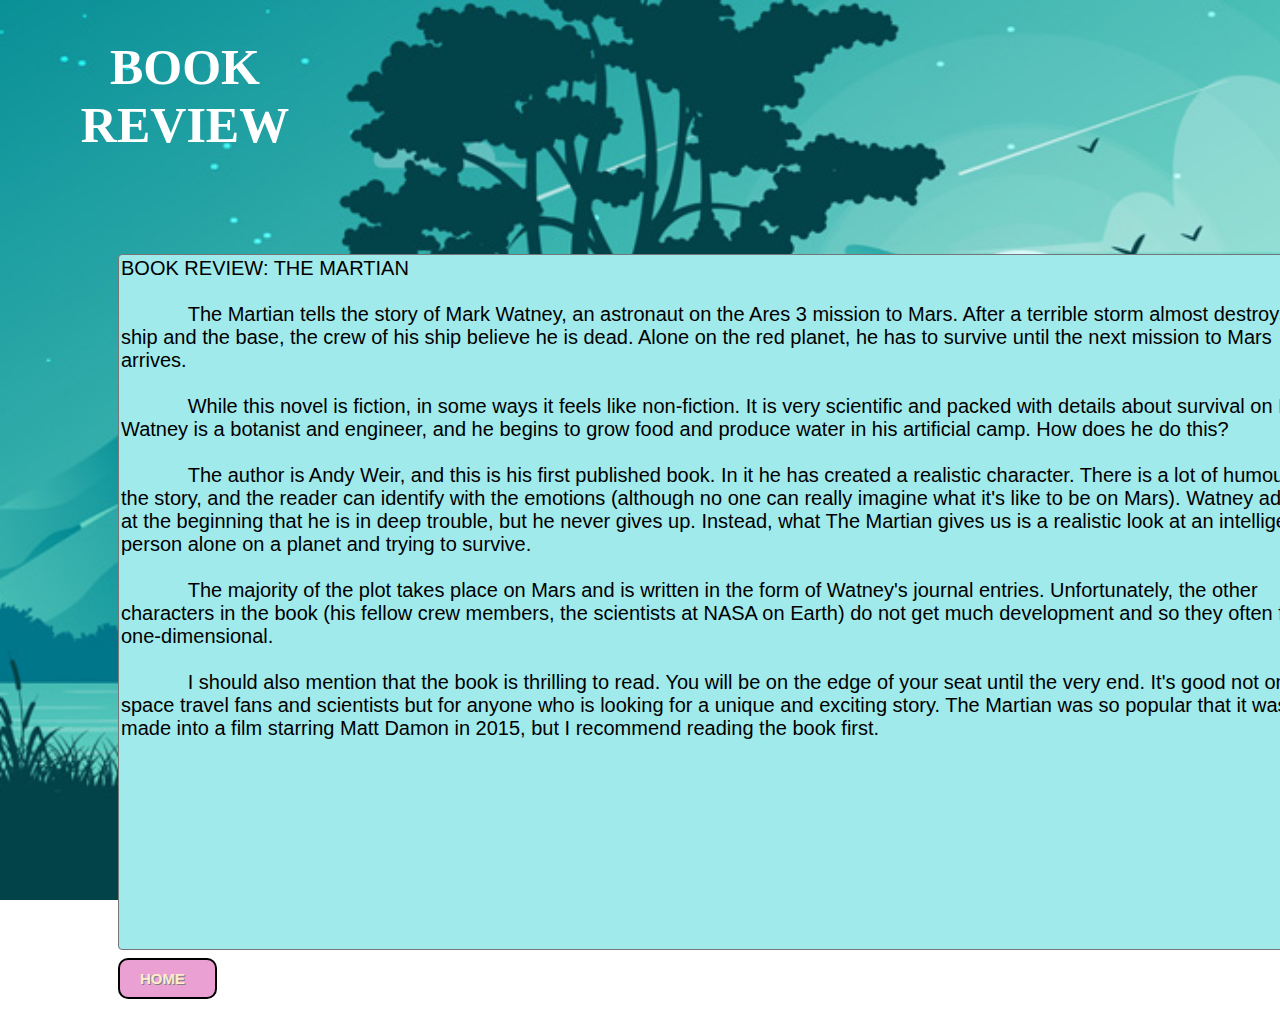
<file: review3.html>
<html>
    <head>
        <title>Bookaholic</title>
        <link rel="stylesheet" type="text/css" href="index.css"/>
        <style>
            input{
                margin-left: 110px;
            }
        </style>
        
    </head>
    <body class="body4">
        <h1 class="heading3">BOOK REVIEW</h1>
         <textarea rows="30" cols="100" class="review">BOOK REVIEW: THE MARTIAN
            
            The Martian tells the story of Mark Watney, an astronaut on the Ares 3 mission to Mars. After a terrible storm almost destroys the ship and the base, the crew of his ship believe he is dead. Alone on the red planet, he has to survive until the next mission to Mars arrives.

            While this novel is fiction, in some ways it feels like non-fiction. It is very scientific and packed with details about survival on Mars. Watney is a botanist and engineer, and he begins to grow food and produce water in his artificial camp. How does he do this?
            
            The author is Andy Weir, and this is his first published book. In it he has created a realistic character. There is a lot of humour in the story, and the reader can identify with the emotions (although no one can really imagine what it's like to be on Mars). Watney admits at the beginning that he is in deep trouble, but he never gives up. Instead, what The Martian gives us is a realistic look at an intelligent person alone on a planet and trying to survive.
            
            The majority of the plot takes place on Mars and is written in the form of Watney's journal entries. Unfortunately, the other characters in the book (his fellow crew members, the scientists at NASA on Earth) do not get much development and so they often feel one-dimensional.
            
            I should also mention that the book is thrilling to read. You will be on the edge of your seat until the very end. It's good not only for space travel fans and scientists but for anyone who is looking for a unique and exciting story. The Martian was so popular that it was made into a film starring Matt Damon in 2015, but I recommend reading the book first.


            </textarea><br/>
            <a href="mustread.html"><input type="button" class="button3" value="HOME"></a>
    </body>
</html>
</file>
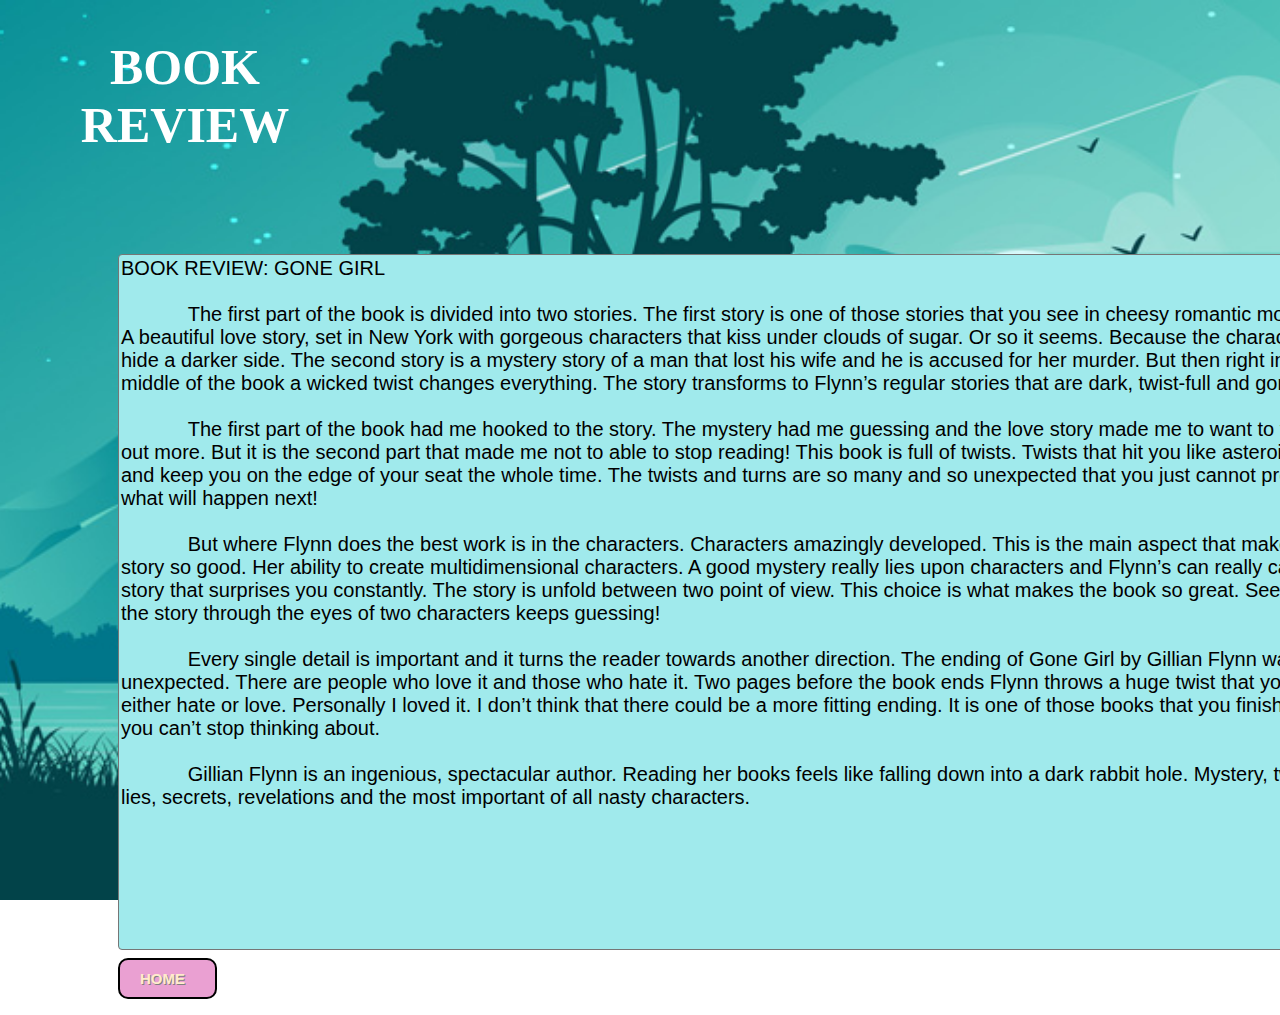
<file: review4.html>
<html>
    <head>
        <title>Bookaholic</title>
        <link rel="stylesheet" type="text/css" href="index.css"/>
        <style>
            input{
                margin-left: 110px;
            }
        </style>
        
    </head>
    <body class="body4">
        <h1 class="heading3">BOOK REVIEW</h1>
         <textarea rows="30" cols="100" class="review">BOOK REVIEW: GONE GIRL
            
            The first part of the book is divided into two stories. The first story is one of those stories that you see in cheesy romantic movies. A beautiful love story, set in New York with gorgeous characters that kiss under clouds of sugar. Or so it seems. Because the characters hide a darker side. The second story is a mystery story of a man that lost his wife and he is accused for her murder. But then right in the middle of the book a wicked twist changes everything. The story transforms to Flynn’s regular stories that are dark, twist-full and gory.

            The first part of the book had me hooked to the story. The mystery had me guessing and the love story made me to want to find out more. But it is the second part that made me not to able to stop reading! This book is full of twists. Twists that hit you like asteroids and keep you on the edge of your seat the whole time. The twists and turns are so many and so unexpected that you just cannot predict what will happen next!

            But where Flynn does the best work is in the characters. Characters amazingly developed. This is the main aspect that makes her story so good. Her ability to create multidimensional characters. A good mystery really lies upon characters and Flynn’s can really carry a story that surprises you constantly. The story is unfold between two point of view. This choice is what makes the book so great. Seeing the story through the eyes of two characters keeps guessing!

            Every single detail is important and it turns the reader towards another direction. The ending of Gone Girl by Gillian Flynn was so unexpected. There are people who love it and those who hate it. Two pages before the book ends Flynn throws a huge twist that you either hate or love. Personally I loved it. I don’t think that there could be a more fitting ending. It is one of those books that you finish and you can’t stop thinking about.

            Gillian Flynn is an ingenious, spectacular author. Reading her books feels like falling down into a dark rabbit hole. Mystery, twists, lies, secrets, revelations and the most important of all nasty characters.

            </textarea><br/>
            <a href="mustread.html"><input type="button" class="button3" value="HOME"></a>
    </body>
</html>
</file>
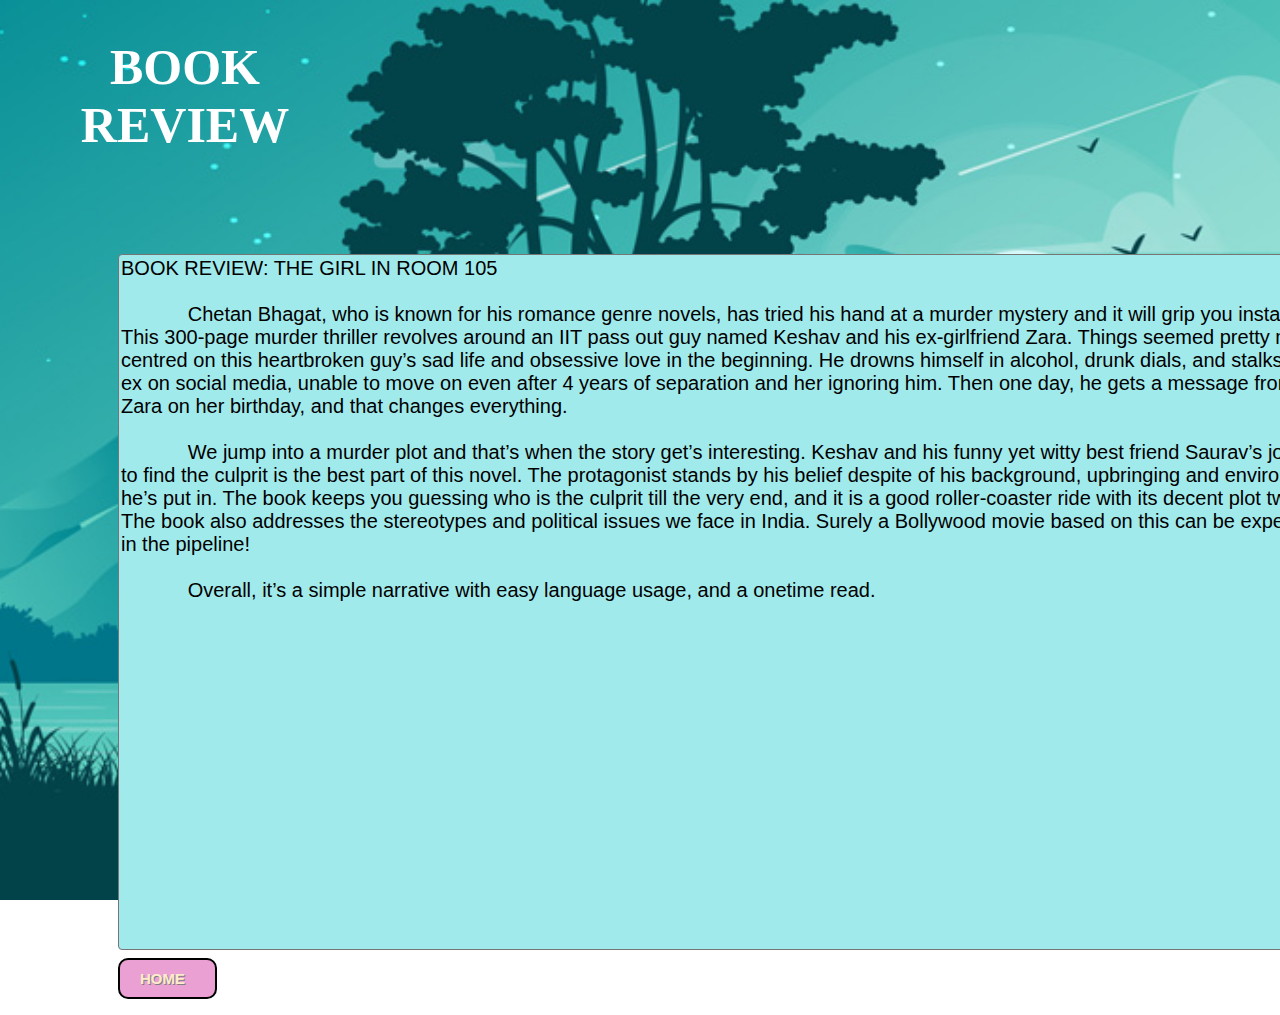
<file: review5.html>
<html>
    <head>
        <title>Bookaholic</title>
        <link rel="stylesheet" type="text/css" href="index.css"/>
        <style>
            input{
                margin-left: 110px;
            }
        </style>
        
    </head>
    <body class="body4">
        <h1 class="heading3">BOOK REVIEW</h1>
         <textarea rows="30" cols="100" class="review">BOOK REVIEW: THE GIRL IN ROOM 105
            
            Chetan Bhagat, who is known for his romance genre novels, has tried his hand at a murder mystery and it will grip you instantly. This 300-page murder thriller revolves around an IIT pass out guy named Keshav and his ex-girlfriend Zara. Things seemed pretty much centred on this heartbroken guy’s sad life and obsessive love in the beginning. He drowns himself in alcohol, drunk dials, and stalks his ex on social media, unable to move on even after 4 years of separation and her ignoring him. Then one day, he gets a message from Zara on her birthday, and that changes everything.

            We jump into a murder plot and that’s when the story get’s interesting. Keshav and his funny yet witty best friend Saurav’s journey to find the culprit is the best part of this novel. The protagonist stands by his belief despite of his background, upbringing and environment he’s put in. The book keeps you guessing who is the culprit till the very end, and it is a good roller-coaster ride with its decent plot twists. The book also addresses the stereotypes and political issues we face in India. Surely a Bollywood movie based on this can be expected in the pipeline!

            Overall, it’s a simple narrative with easy language usage, and a onetime read.

            </textarea><br/>
            <a href="mustread.html"><input type="button" class="button3" value="HOME"></a>
    </body>
</html>
</file>
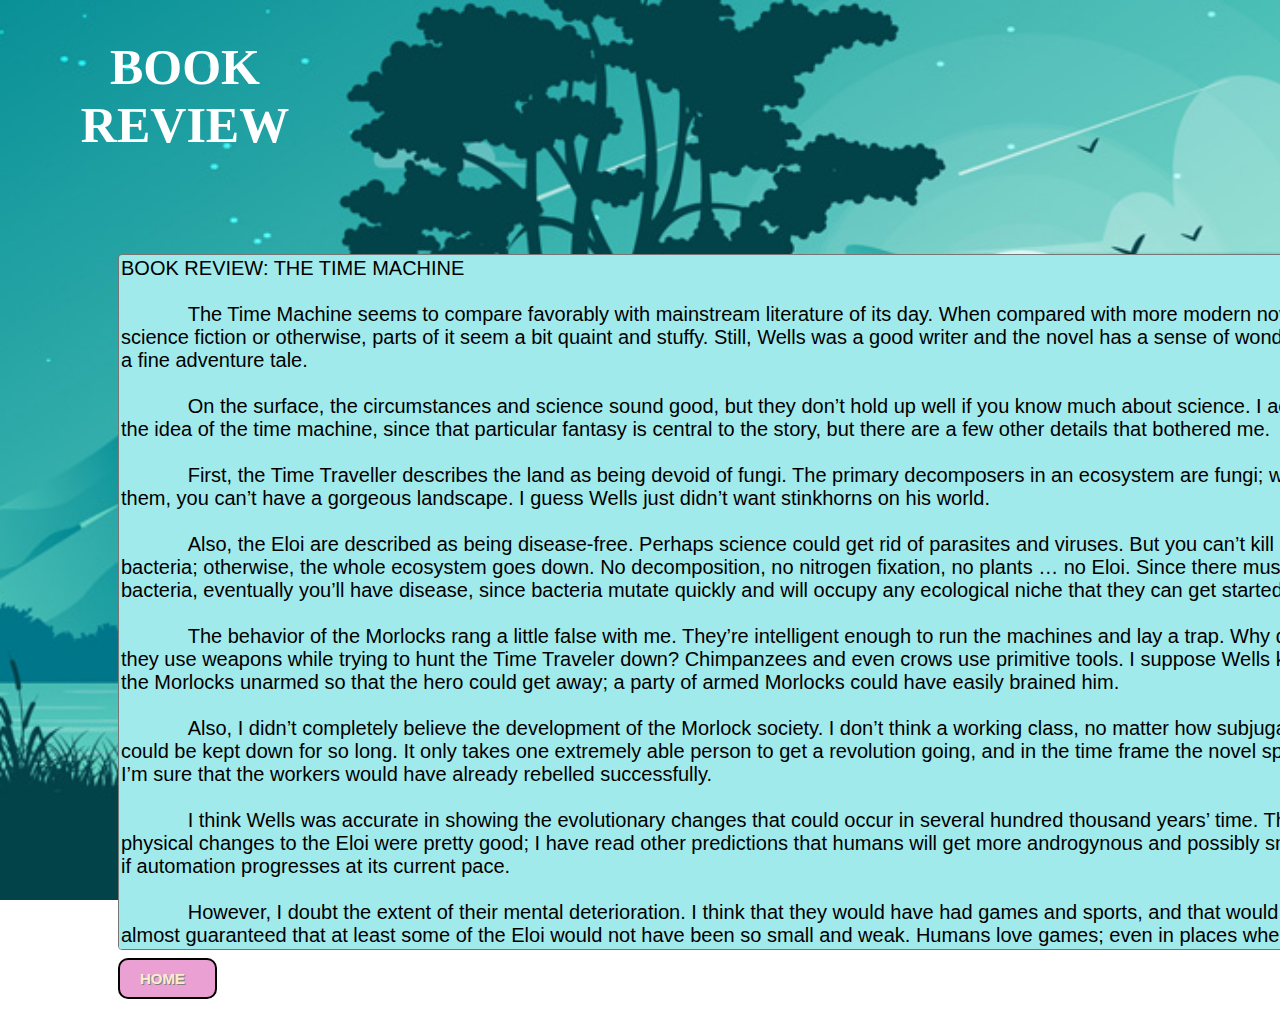
<file: review6.html>
<html>
    <head>
        <title>Bookaholic</title>
        <link rel="stylesheet" type="text/css" href="index.css"/>
        <style>
            input{
                margin-left: 110px;
            }
        </style>
        
    </head>
    <body class="body4">
        <h1 class="heading3">BOOK REVIEW</h1>
         <textarea rows="30" cols="100" class="review">BOOK REVIEW: THE TIME MACHINE
            
            The Time Machine seems to compare favorably with mainstream literature of its day. When compared with more modern novels, science fiction or otherwise, parts of it seem a bit quaint and stuffy. Still, Wells was a good writer and the novel has a sense of wonder; it’s a fine adventure tale.

            On the surface, the circumstances and science sound good, but they don’t hold up well if you know much about science. I accept the idea of the time machine, since that particular fantasy is central to the story, but there are a few other details that bothered me.

            First, the Time Traveller describes the land as being devoid of fungi. The primary decomposers in an ecosystem are fungi; without them, you can’t have a gorgeous landscape. I guess Wells just didn’t want stinkhorns on his world.

            Also, the Eloi are described as being disease-free. Perhaps science could get rid of parasites and viruses. But you can’t kill off the bacteria; otherwise, the whole ecosystem goes down. No decomposition, no nitrogen fixation, no plants … no Eloi. Since there must be bacteria, eventually you’ll have disease, since bacteria mutate quickly and will occupy any ecological niche that they can get started in.

            The behavior of the Morlocks rang a little false with me. They’re intelligent enough to run the machines and lay a trap. Why didn’t they use weapons while trying to hunt the Time Traveler down? Chimpanzees and even crows use primitive tools. I suppose Wells kept the Morlocks unarmed so that the hero could get away; a party of armed Morlocks could have easily brained him.

            Also, I didn’t completely believe the development of the Morlock society. I don’t think a working class, no matter how subjugated, could be kept down for so long. It only takes one extremely able person to get a revolution going, and in the time frame the novel spans I’m sure that the workers would have already rebelled successfully.

            I think Wells was accurate in showing the evolutionary changes that could occur in several hundred thousand years’ time. The physical changes to the Eloi were pretty good; I have read other predictions that humans will get more androgynous and possibly smaller if automation progresses at its current pace.

            However, I doubt the extent of their mental deterioration. I think that they would have had games and sports, and that would have almost guaranteed that at least some of the Eloi would not have been so small and weak. Humans love games; even in places where there is no literacy and no ambition, you have stickball and basketball and poker. The Eloi still had language, why not at least some balls to throw around?

            My criticisms aside, I thought the novel has held up very well. Some of Wells’ scientific reasoning was off, but the knowledge of the day was limited. The story is good and fast-paced, and the descriptions are engaging. The novel lacks the literary ammunition of other works of the same period, but it paved the way for a whole lot of really excellent science fiction stories and novels.

            </textarea><br/>
            <a href="mustread.html"><input type="button" class="button3" value="HOME"></a>
    </body>
</html>
</file>
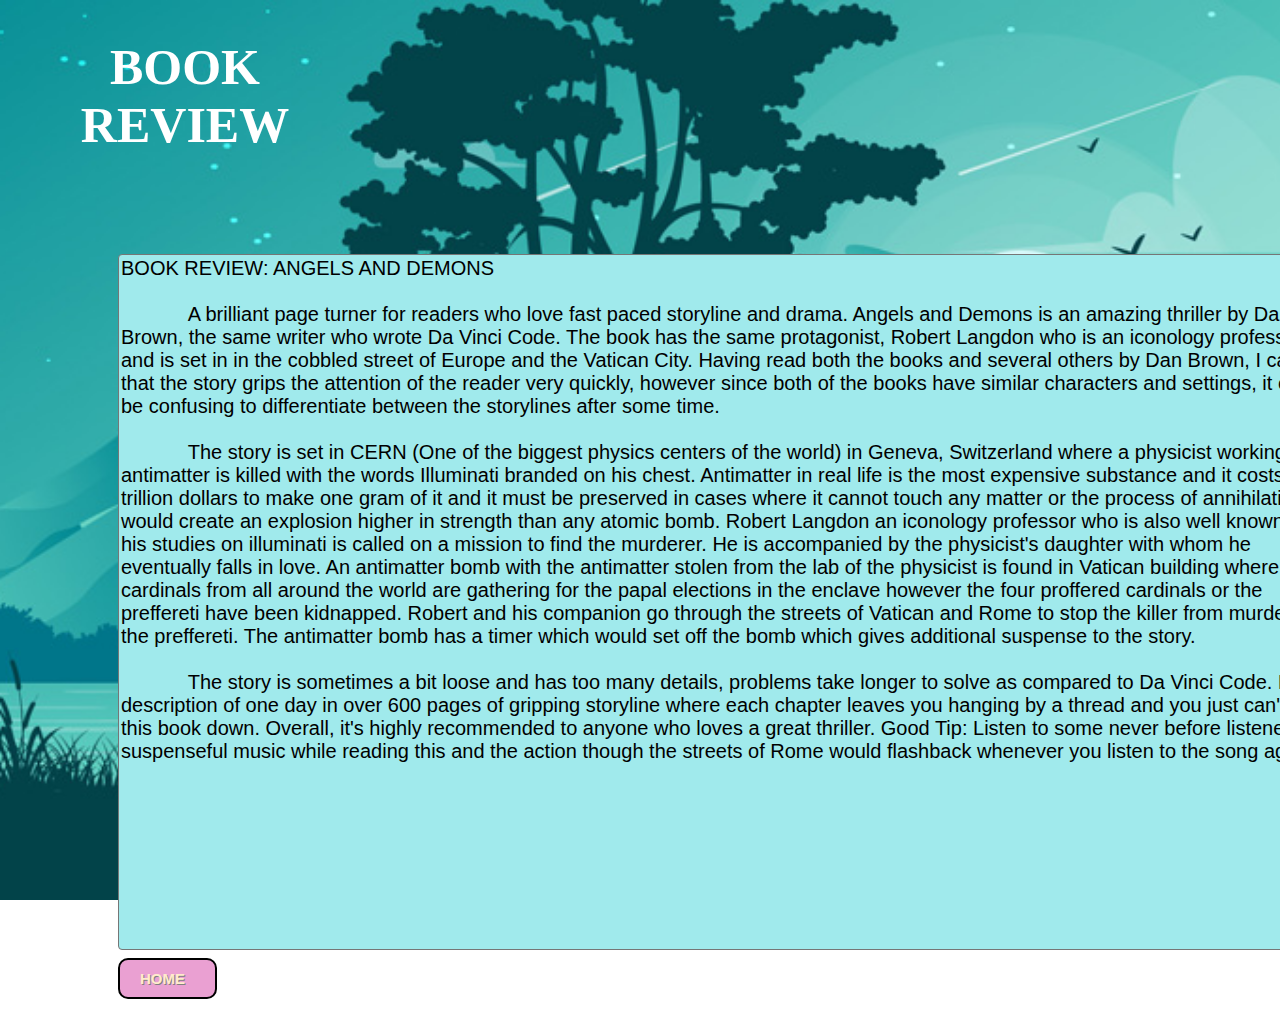
<file: review7.html>
<html>
    <head>
        <title>Bookaholic</title>
        <link rel="stylesheet" type="text/css" href="index.css"/>
        <style>
            input{
                margin-left: 110px;
            }
        </style>
        
    </head>
    <body class="body4">
        <h1 class="heading3">BOOK REVIEW</h1>
         <textarea rows="30" cols="100" class="review">BOOK REVIEW: ANGELS AND DEMONS
            
            A brilliant page turner for readers who love fast paced storyline and drama. Angels and Demons is an amazing thriller by Dan Brown, the same writer who wrote Da Vinci Code. The book has the same protagonist, Robert Langdon who is an iconology professor and is set in in the cobbled street of Europe and the Vatican City. Having read both the books and several others by Dan Brown, I can say that the story grips the attention of the reader very quickly, however since both of the books have similar characters and settings, it can be confusing to differentiate between the storylines after some time.

            The story is set in CERN (One of the biggest physics centers of the world) in Geneva, Switzerland where a physicist working on antimatter is killed with the words Illuminati branded on his chest. Antimatter in real life is the most expensive substance and it costs 62.5 trillion dollars to make one gram of it and it must be preserved in cases where it cannot touch any matter or the process of annihilation would create an explosion higher in strength than any atomic bomb. Robert Langdon an iconology professor who is also well known for his studies on illuminati is called on a mission to find the murderer. He is accompanied by the physicist's daughter with whom he eventually falls in love. An antimatter bomb with the antimatter stolen from the lab of the physicist is found in Vatican building where the cardinals from all around the world are gathering for the papal elections in the enclave however the four proffered cardinals or the preffereti have been kidnapped. Robert and his companion go through the streets of Vatican and Rome to stop the killer from murdering the preffereti. The antimatter bomb has a timer which would set off the bomb which gives additional suspense to the story.

            The story is sometimes a bit loose and has too many details, problems take longer to solve as compared to Da Vinci Code. It is a description of one day in over 600 pages of gripping storyline where each chapter leaves you hanging by a thread and you just can't put this book down. Overall, it's highly recommended to anyone who loves a great thriller. Good Tip: Listen to some never before listened and suspenseful music while reading this and the action though the streets of Rome would flashback whenever you listen to the song again.

            </textarea><br/>
            <a href="mustread.html"><input type="button" class="button3" value="HOME"></a>
    </body>
</html>
</file>
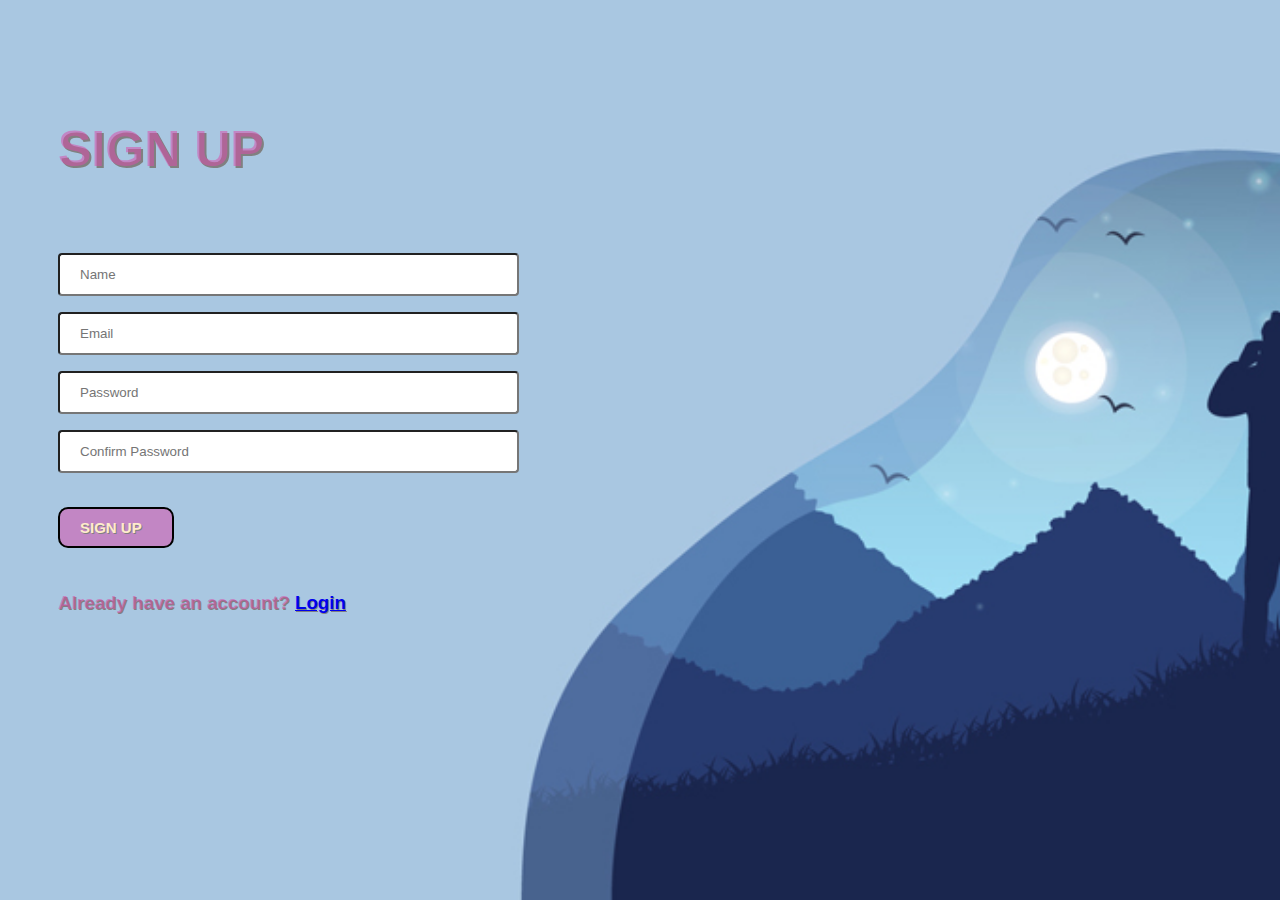
<file: Signup.html>
<html>
    <head>
        <title>Bookaholic</title>
        <link rel="stylesheet" type="text/css" href="index.css"/>
        <style>
            h3{
                color: rgba(216, 77, 170, 0.534);
                font-family:Arial, Helvetica, sans-serif;
                text-shadow: 1px 1px gray ;
                
            }
            a:hover{
                color: teal;
            }
            body{
                background-image:url('img/signup.jpg');
                background-repeat: no-repeat;
                background-attachment: fixed;
                background-size: cover;
            }
        </style>
    </head>
    <body>
        <div class="content">
            <div class="row rowstyle"> 
                <h4 class="heading2">SIGN UP</h4>
                     
                         <form >
                                <div>
                                    <input type="text"  placeholder="Name" name="name" size="50px">
                                </div>
                                <div>
                                    <input type="email"  placeholder="Email" name="e-mail" size="50px">
                                </div>
                                <div>
                                    <input type="password"  placeholder="Password" name="password" size="50px">
                                </div>
                                <div>
                                    <input type="password"  placeholder="Confirm Password" name="password" size="50px">
                                </div><br/>
                                <a href="Login.html"><input type="button" class="button3" value="SIGN UP"></a><br><br>
                         </form>
                         <div><h3>Already have an account? <a href="Login.html">Login</a></h3></div>
                        
            </div>
       </div>
         
    </body>
</html>
</file>
<file: index.css>
.body1{
  background-image:url('img/book3.gif');
  background-repeat: no-repeat;
  background-attachment: fixed;
  background-size: cover;
  background-position: center center;
  
}
.body2{
    background-image:url('img/login.jpg');
    background-repeat: no-repeat;
    background-attachment: fixed;
    background-size: cover;
    background-position: center center;
    
  }

.body3{
    background-image:url('img/main.jpg');
    background-repeat: no-repeat;
    background-attachment: fixed;
    background-size: cover;
    background-position: center center;
}
.body4{
    background-image:url('img/review.jpg');
    background-repeat: no-repeat;
    background-attachment: fixed;
    background-size: cover;
    background-position: center center;
}

.heading{
    color:#00111a;
    font-family:Arial, Helvetica, sans-serif;
    text-align: center;
    padding-top: 200px;
    font-size: 100px;
    text-shadow: 4px 4px gray ;
    
}
.heading2{
    color:rgba(216, 77, 170, 0.534);
    font-family:Arial, Helvetica, sans-serif;
    font-size: 50px;
    text-shadow: 2px 2px gray ;
}
.sub{
    text-align: center;
    font-size: 50px;
    color:#00111a ;
    
    
}

.button{
    border: 2px solid black;
    border-radius: 10px;
    background-color:rgb(150, 6, 6) ;
    padding: 15px 25px;
    margin-left: 680px;
    font-size: 20px;
    text-shadow: 1px 1px gray;
    color: blanchedalmond;
    cursor: pointer;
 
}
.button:hover{
     box-shadow: 0 8px 15px 0 rgba(0,0,0,0.3), 0 5px 21px 0 rgba(0,0,0,0.18);
}
.logo{
    width: 200px;
    height: 80px;
    float: left;
}
.container{
    width:80%;
    margin: 0 auto;
    
}
header{
    background:white;
    box-shadow: 0 2px 5px rgba(0,0,0,.2);
    box-sizing: border-box;
    border-radius: 4px;
    
    
}
nav{
  float:right;  
}
.clearfix{
    clear:both;
}
nav ul{
    margin:0;
    padding:0;
    display:flex;
}
nav ul li
{
    list-style: none;
    font-size: 20px;
    padding-top: 10px;
}
nav ul li a
{
    display:block;
    margin:10px 0;
    padding:10px 20px;
    text-decoration: none;
    color: #262626;    
}
nav ul li a:hover
{
    background: #069370;
    color:#fff;
    transition: 0.5s;
}

.container2{
    width:80%;
    margin: 0 auto;
    padding-top: 50px;
}

.button2{
    border: 2px solid black;
    cursor:pointer;
    border-radius: 10px;
    background-color:rgb(150, 6, 6) ;
    padding: 10px 20px;
    padding-left: 20px;
    font-size: 15px;
    text-shadow: 1px 1px gray;
    color: blanchedalmond;
 
}
.button2:hover{
    box-shadow: 0 8px 15px 0 rgba(0,0,0,0.3), 0 5px 21px 0 rgba(0,0,0,0.18);
}
.summary{
    font-size: 20px;
    padding-left: 30px;
}
table{
    background-color:rgba(243, 209, 222, 0.863);
}
.checked {
    color: orange;
  }
.fa-star-half-full {
    color: orange;
}
.content{
    min-height: 300px;
            }

    .rowstyle{
        margin-top: 120px;
        padding-left: 50px;
    }
input{
  padding: 12px 20px;
  margin: 8px 0;
  box-sizing: border-box;
  border-radius: 4px;
  box-shadow: gray;
}
.button3{
    border: 2px solid black;
 border-radius: 10px;
 background-color:rgba(216, 77, 170, 0.534);
 padding: 10px 30px;
 padding-left: 20px;
 font-size: 15px;
 text-shadow: 1px 1px gray;
 color: blanchedalmond;
 font-weight: bold;
 cursor:pointer;
 
}
.button3:hover{
    box-shadow: 0 8px 15px 0 rgba(0,0,0,0.3), 0 5px 21px 0 rgba(0,0,0,0.18);
}
.review{
    margin-left: 110px;
    margin-top:100px;
    background-color: rgb(160, 234, 236);
    font-size: 20px;
    border-radius: 4px;
    font-family: Arial, Helvetica, sans-serif;
}
.heading3{
    color: white;
    padding-top: 30px;
    margin-bottom: 0%;
    padding-right:910px;
    font-size: 50px;
    text-align: center;
}
</file>
